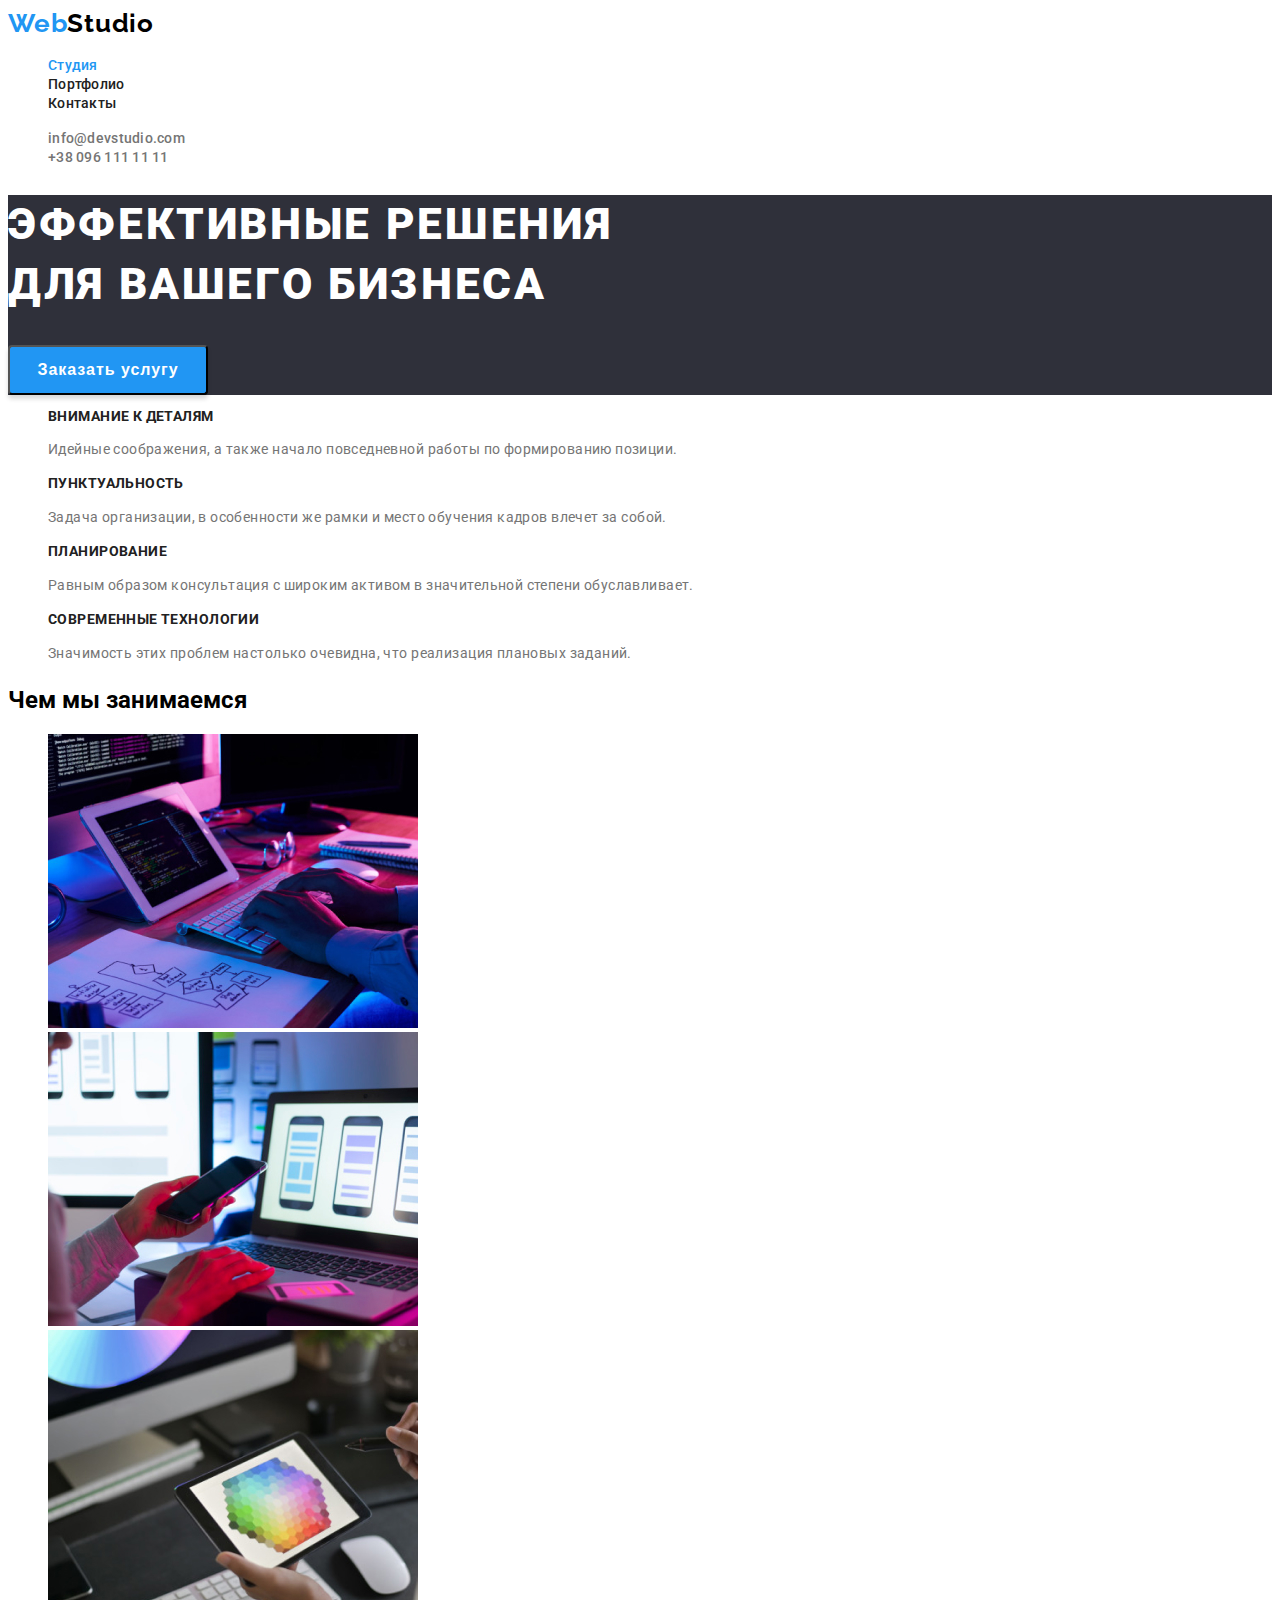
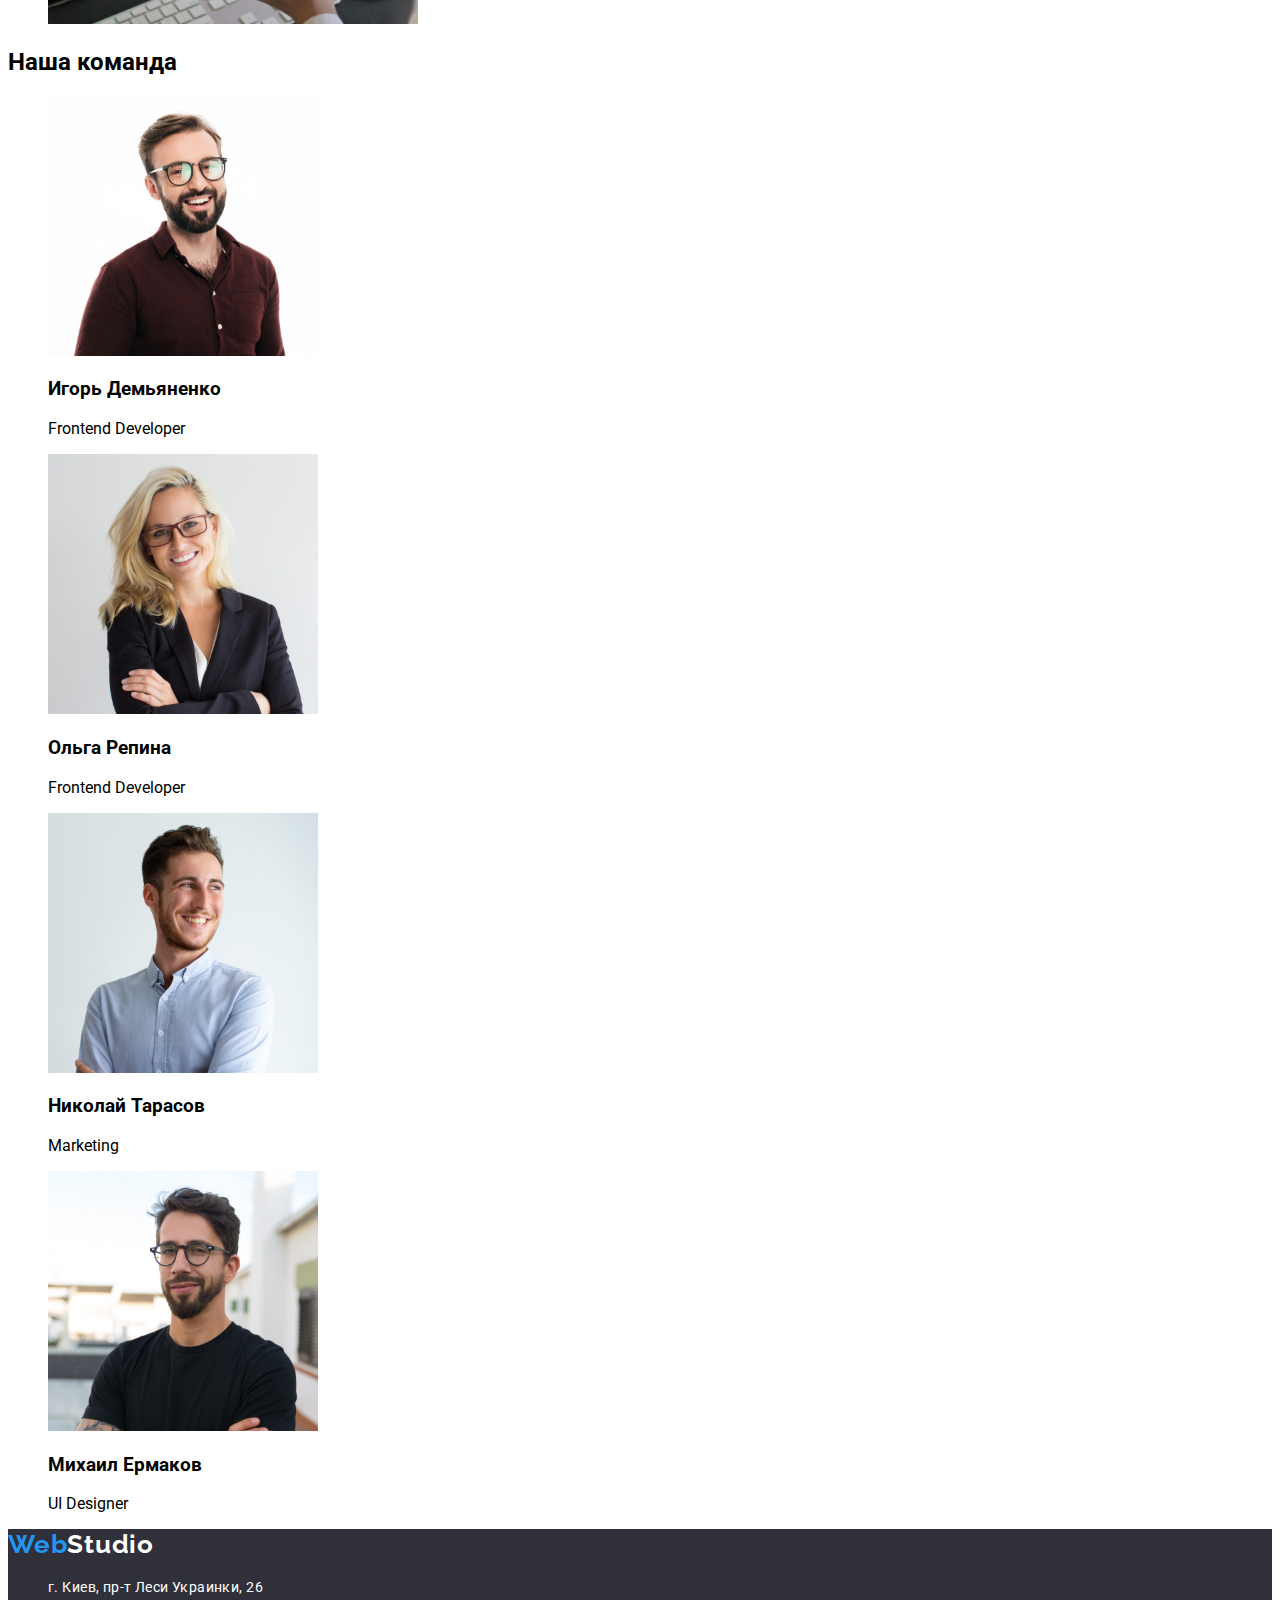
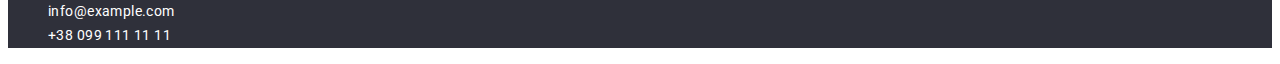
<file: index.html>
<!DOCTYPE html>
<html lang="ru">
  <head>
    <meta charset="UTF-8" />
    <meta http-equiv="X-UA-Compatible" content="IE=edge" />
    <meta name="viewport" content="width=device-width, initial-scale=1.0" />
    <link rel="preconnect" href="https://fonts.googleapis.com" />
    <link rel="preconnect" href="https://fonts.gstatic.com" crossorigin />
    <link rel="preconnect" href="https://fonts.googleapis.com" />
    <link rel="preconnect" href="https://fonts.gstatic.com" crossorigin />
    <link
      href="https://fonts.googleapis.com/css2?family=Raleway:wght@700&family=Roboto:wght@400;500;700;900&display=swap"
      rel="stylesheet"
    />
    <link rel="stylesheet" href="./css/styles.css" />
    <title>Студия</title>
  </head>
  <body>
    <header>
      <nav class="nav">
        <a href="" class="logo link">Web<span class="logo-black">Studio</span></a>

        <ul class="list nav-list">
          <li><a class="accent" href="#">Студия</a></li>
          <li><a href="./portfolio.html">Портфолио</a></li>
          <li><a href="#">Контакты</a></li>
        </ul>
      </nav>

      <ul class="list">
        <li><a class="header-mail link" href="mailto:info@devstudio.com">info@devstudio.com</a></li>
        <li><a class="header-tel link" href="tel:+380961111111">+38 096 111 11 11</a></li>
      </ul>
    </header>

    <main>
      <!-- 1 -->
      <section class="hero">
        <h1 class="hero-main">
          эффективные решения<br />
          для вашего бизнеса
        </h1>
        <button class="hero-button" type="button">Заказать услугу</button>
      </section>
      <!-- 2 -->
      <section class="menu-list">
        <h2 hidden>Особенности</h2>
        <ul class="list">
          <li>
            <h3 class="section-title">Внимание к деталям</h3>
            <p>Идейные соображения, а также начало повседневной работы по формированию позиции.</p>
          </li>
          <li>
            <h3 class="section-title">Пунктуальность</h3>
            <p>
              Задача организации, в особенности же рамки и место обучения кадров влечет за собой.
            </p>
          </li>
          <li>
            <h3 class="section-title">Планирование</h3>
            <p>
              Равным образом консультация с широким активом в значительной степени обуславливает.
            </p>
          </li>
          <li>
            <h3 class="section-title">Современные технологии</h3>
            <p>Значимость этих проблем настолько очевидна, что реализация плановых заданий.</p>
          </li>
        </ul>
      </section>
      <!-- 3 -->
      <section class="">
        <h2>Чем мы занимаемся</h2>
        <ul class="list">
          <li><img src="./images/img_1.jpg" alt="Набирает текст" width="370" /></li>
          <li><img src="./images/img_2.jpg" alt="Смотрит в телефон" width="370" /></li>
          <li><img src="./images/img_3.jpg" alt="Держит планшет" width="370" /></li>
        </ul>
      </section>
      <!-- 4 -->
      <section class="">
        <h2>Наша команда</h2>
        <ul class="list">
          <li>
            <img src="./images/img_4.jpg" alt="Игорь Демьяненко" width="270" />

            <h3>Игорь Демьяненко</h3>
            <p lang="en">Frontend Developer</p>
          </li>
          <li>
            <img src="./images/img_5.jpg" alt="Ольга Репина" width="270" />

            <h3>Ольга Репина</h3>
            <p lang="en">Frontend Developer</p>
          </li>
          <li>
            <img src="./images/img_6.jpg" alt="Николай Тарасов" width="270" />

            <h3>Николай Тарасов</h3>
            <p lang="en">Marketing</p>
          </li>
          <li>
            <img src="./images/img_7.jpg" alt="Михаил Ермаков" width="270" />

            <h3>Михаил Ермаков</h3>
            <p lang="en">UI Designer</p>
          </li>
        </ul>
      </section>
    </main>

    <footer class="footer">
      <a href="" class="logo link">Web<span class="white">Studio</span></a>
      <address>
        <ul class="footer-list list">
          <li><a class="link" href="">г. Киев, пр-т Леси Украинки, 26</a></li>
          <li><a class="link" href="mailto:info@devstudio.com">info@example.com</a></li>
          <li><a class="link" href="tel:+380961111111">+38 099 111 11 11</a></li>
        </ul>
      </address>
    </footer>
  </body>
</html>
</file>
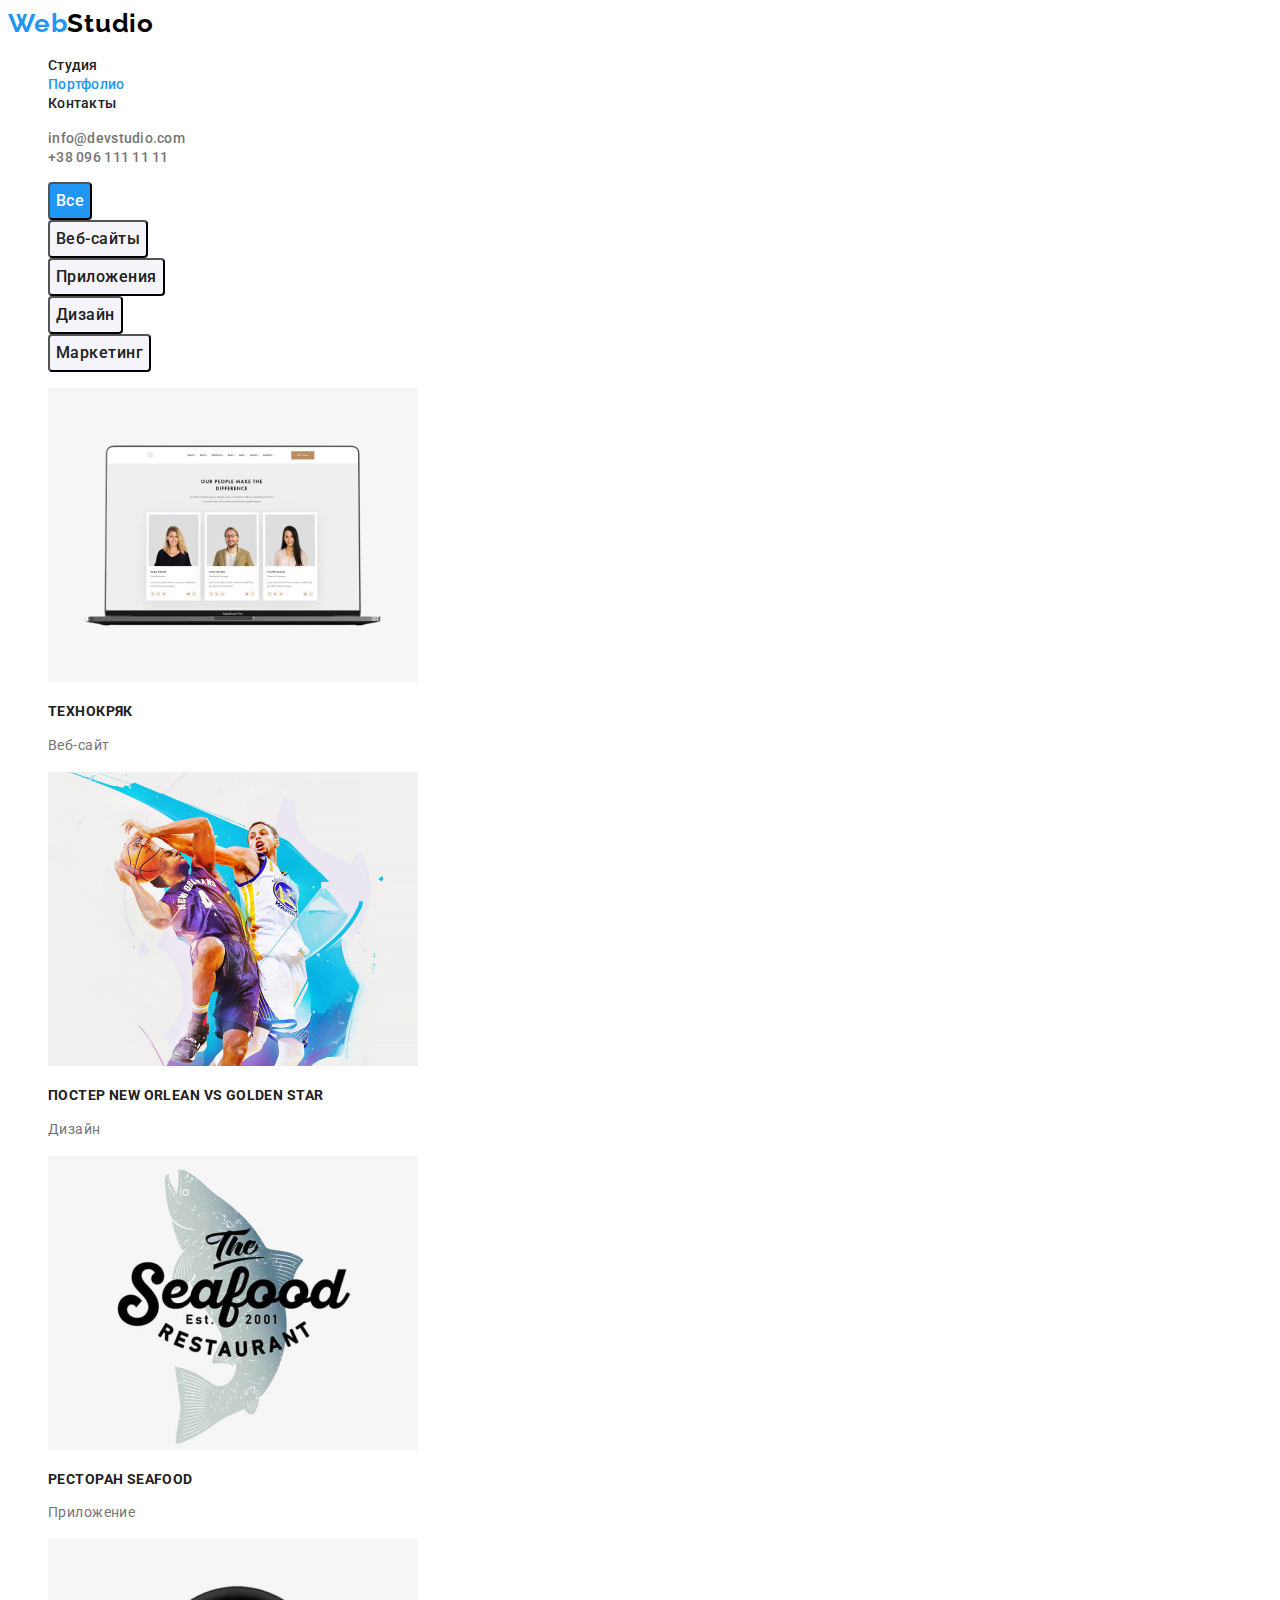
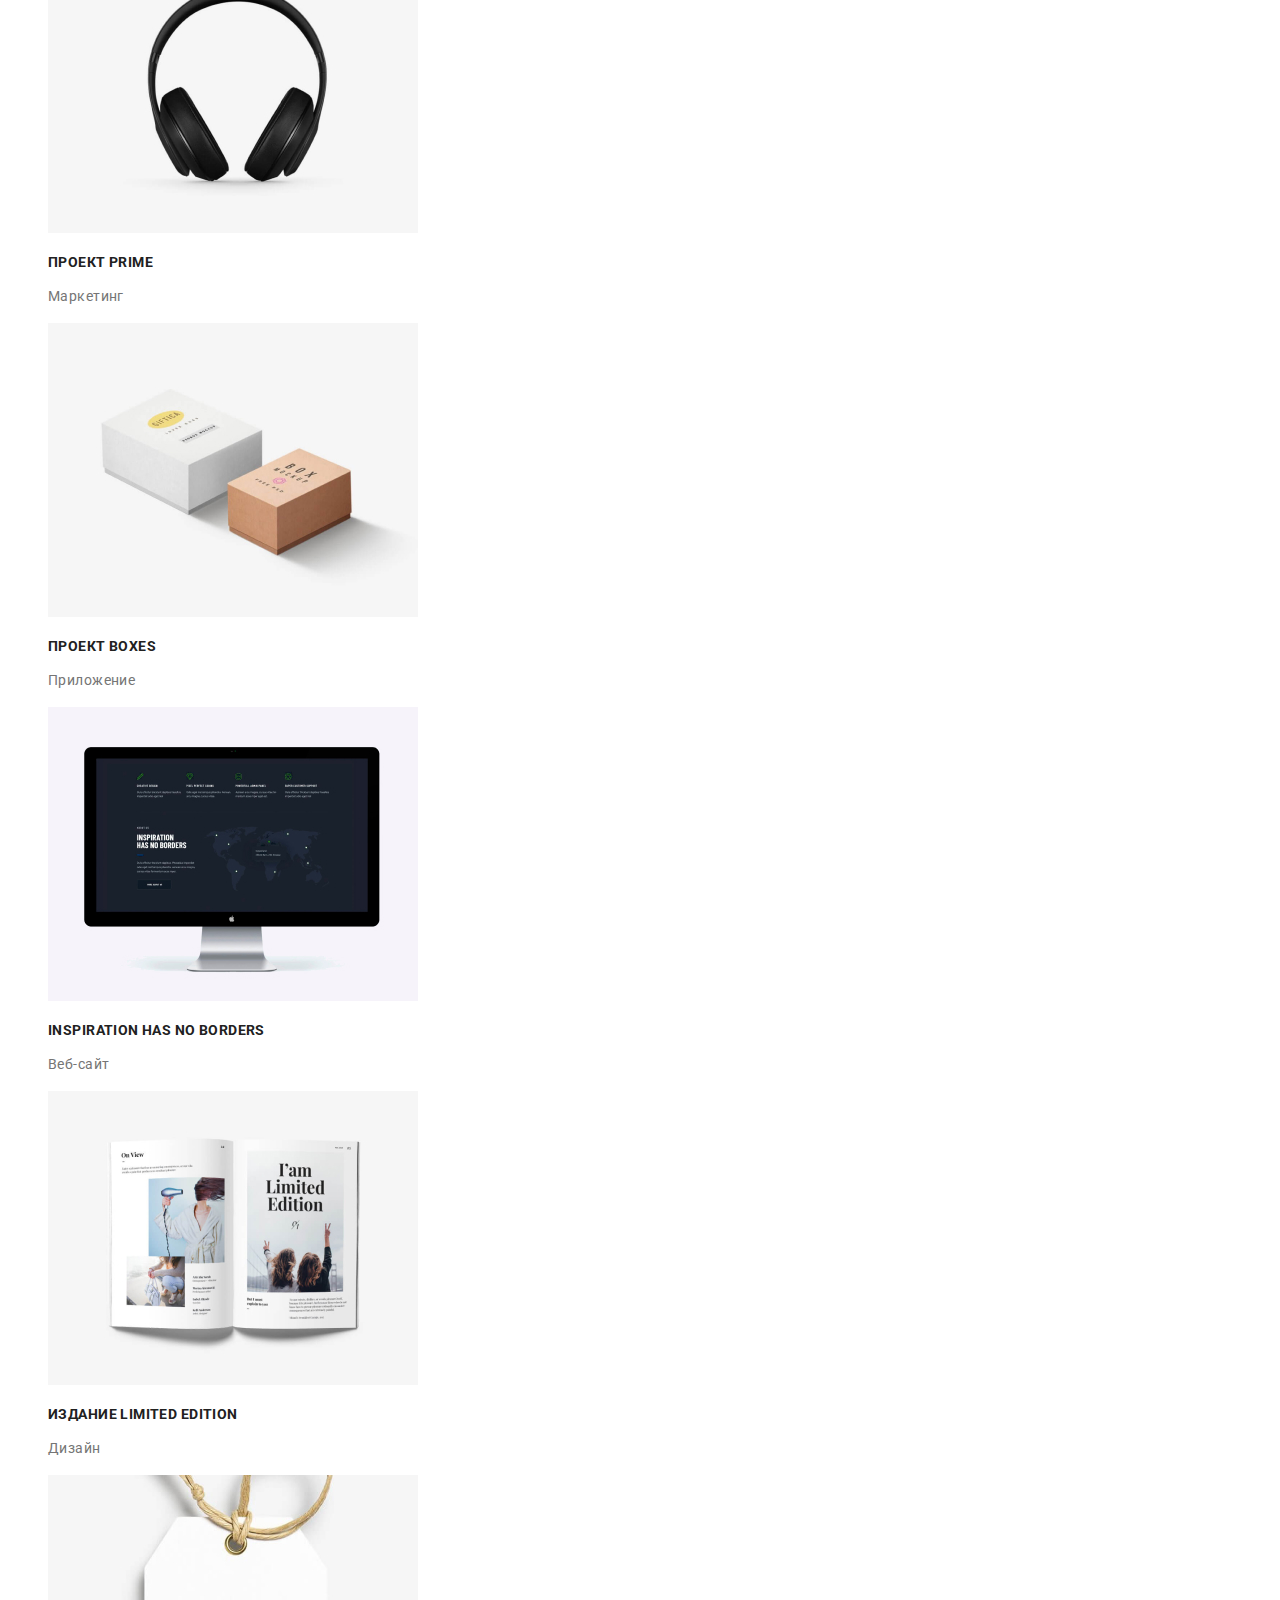
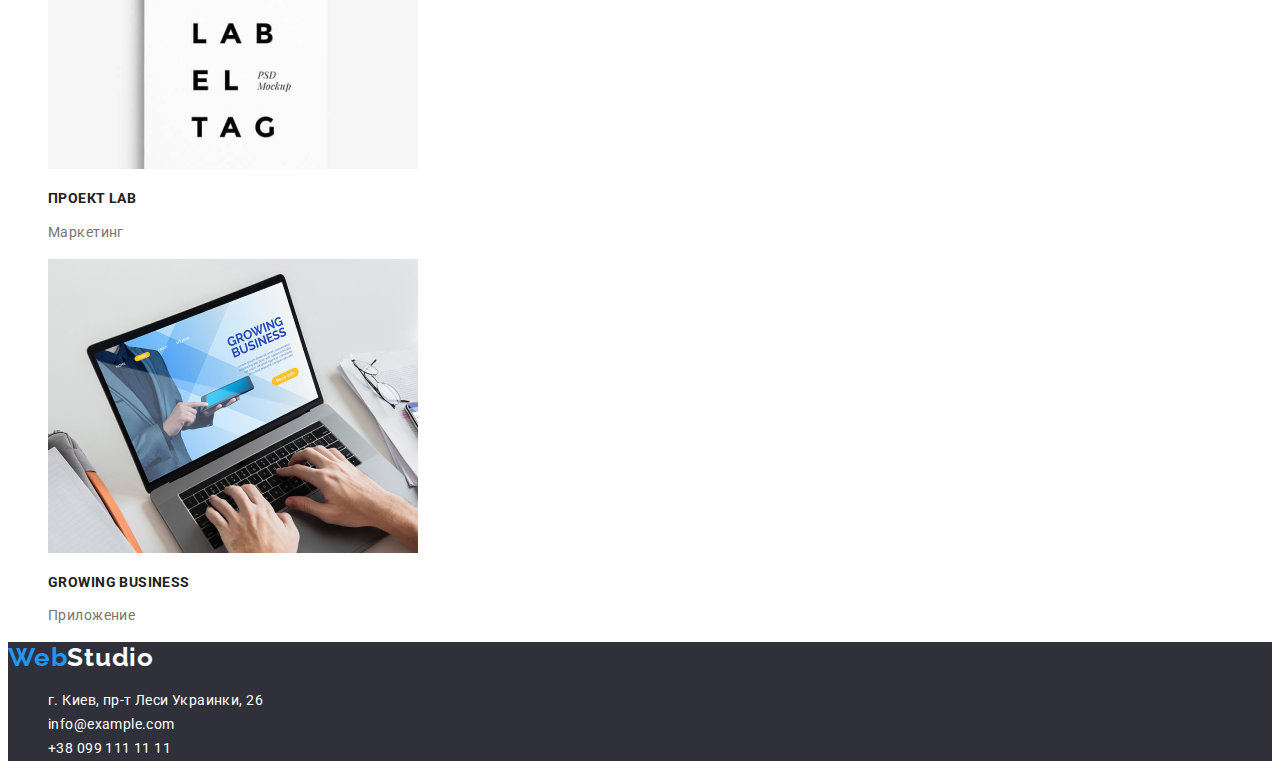
<file: portfolio.html>
<!DOCTYPE html>
<html lang="ru">
  <head>
    <meta charset="UTF-8" />
    <meta http-equiv="X-UA-Compatible" content="IE=edge" />
    <meta name="viewport" content="width=device-width, initial-scale=1.0" />
    <link rel="preconnect" href="https://fonts.googleapis.com" />
    <link rel="preconnect" href="https://fonts.gstatic.com" crossorigin />
    <link
      href="https://fonts.googleapis.com/css2?family=Raleway:wght@700&family=Roboto:wght@400;500;700;900&display=swap"
      rel="stylesheet"
    />
    <link rel="stylesheet" href="./css/styles.css" />
    <title>Портфолио</title>
  </head>
  <body>
    <header>
      <nav class="nav">
        <a href="" class="logo link">Web<span class="logo-black">Studio</span></a>

        <ul class="list nav-list">
          <li><a href="./index.html">Студия</a></li>
          <li><a class="accent" href="#">Портфолио</a></li>
          <li><a href="#">Контакты</a></li>
        </ul>
      </nav>

      <ul class="list">
        <li><a class="header-mail link" href="mailto:info@devstudio.com">info@devstudio.com</a></li>
        <li><a class="header-tel link" href="tel:+380961111111">+38 096 111 11 11</a></li>
      </ul>
    </header>

    <main>
      <section class="">
        <h2 hidden>Портфолио</h2>
        <ul class="button-list list">
          <li>
            <button class="button button-accent" type="button">Все</button>
          </li>
          <li>
            <button class="button" type="button">Веб-сайты</button>
          </li>
          <li>
            <button class="button" type="button">Приложения</button>
          </li>
          <li>
            <button class="button" type="button">Дизайн</button>
          </li>
          <li>
            <button class="button" type="button">Маркетинг</button>
          </li>
        </ul>
      </section>

      <section class="menu-list">
        <ul class="list">
          <li>
            <img src="./images/portfolio_1.jpg" alt="Ноутбук" width="370" />
            <h3 class="section-title">Технокряк</h3>
            <p>Веб-сайт</p>
          </li>

          <li>
            <img src="./images/portfolio_2.jpg" alt="Баскетбол" width="370" />
            <h3 class="section-title">Постер New Orlean vs Golden Star</h3>
            <p>Дизайн</p>
          </li>

          <li>
            <img src="./images/portfolio_3.jpg" alt="Логотип ресторана" width="370" />
            <h3 class="section-title">Ресторан Seafood</h3>
            <p>Приложение</p>
          </li>

          <li>
            <img src="./images/portfolio_4.jpg" alt="Наушники" width="370" />
            <h3 class="section-title">Проект Prime</h3>
            <p>Маркетинг</p>
          </li>

          <li>
            <img src="./images/portfolio_5.jpg" alt="Две коробочки" width="370" />
            <h3 class="section-title">Проект Boxes</h3>
            <p>Приложение</p>
          </li>

          <li>
            <img src="./images/portfolio_6.jpg" alt="Монитор" width="370" />
            <h3 class="section-title" lang="en">Inspiration has no Borders</h3>
            <p>Веб-сайт</p>
          </li>

          <li>
            <img src="./images/portfolio_7.jpg" alt="Журнал" width="370" />
            <h3 class="section-title">Издание Limited Edition</h3>
            <p>Дизайн</p>
          </li>

          <li>
            <img src="./images/portfolio_8.jpg" alt="Бирка" width="370" />
            <h3 class="section-title">Проект LAB</h3>
            <p>Маркетинг</p>
          </li>

          <li>
            <img src="./images/portfolio_9.jpg" alt="Работает за ноутбуком" width="370" />
            <h3 class="section-title" lang="en">Growing Business</h3>
            <p>Приложение</p>
          </li>
        </ul>
      </section>
    </main>

    <footer class="footer">
      <a class="logo link" href="">Web<span class="white">Studio</span></a>
      <address>
        <ul class="footer-list list">
          <li><a class="link" href="">г. Киев, пр-т Леси Украинки, 26</a></li>
          <li><a class="link" href="mailto:info@devstudio.com">info@example.com</a></li>
          <li><a class="link" href="tel:+380961111111">+38 099 111 11 11</a></li>
        </ul>
      </address>
    </footer>
  </body>
</html>
</file>
<file: css/styles.css>
:root{
    --accent-color:#2196F3;
}
body{
    font-family: 'Roboto', Arial, Helvetica, 
    sans-serif;
}
.list {
    list-style: none;
}
.accent{
    color: var(--accent-color);
}
                                  /* header */
.logo{
    text-decoration: none;
    font-family: 'Raleway', Arial, Helvetica,
    sans-serif;
    font-weight: 700;
    font-size: 26px;
    line-height: 1.19;
    letter-spacing: 0.03em;
    color: var(--accent-color);
}

.logo-black{
    color: #000;
}

 a{
    text-decoration: none;
    font-weight: 500;
    font-size: 14px;
    line-height: 1.16;
    letter-spacing: 0.02em;
    color: #212121;
}

.nav-list a:hover,
.nav-list a:focus{
    color: var(--accent-color);
}
.header-tel {
    text-decoration: none;
    font-weight: 500;
    font-size: 14px;
    line-height: 1.14;
    letter-spacing: 0.02em;
    color: #757575;
}
.header-mail {
    text-decoration: none;
    font-weight: 500;
    font-size: 14px;
    line-height: 1.14;
    letter-spacing: 0.02em;
    color: #757575;
}
.header-tel:hover,
.header-tel:focus{
    color: var(--accent-color);
}
.header-mail:hover,
.header-mail:focus {
    color: var(--accent-color);
}       
                                     /* 1 */

.hero{
    background-color: #2F303A;
}
.hero-main{
    font-weight: 900;
    font-size: 44px;
    line-height: 1.36;
    letter-spacing: 0.06em;
    text-transform: uppercase;
    color: #FFFFFF;
}

 .hero-button{
    width: 200px;
    height: 50px;
    border-radius: 4px;
    background-color: var(--accent-color);
    box-shadow: 0px 4px 4px rgba(0, 0, 0, 0.15);
    font-weight: 700;
    font-size: 16px;
    letter-spacing: 0.06em;
    color: #FFFFFF; 
    cursor: pointer;
 }
                                    /* 2 */
.section-title{
    font-weight: 700;
    font-size: 14px;
    line-height: 1.14;
    letter-spacing: 0.03em;
    text-transform: uppercase;
    color: #212121;
}

.menu-list{
    font-weight: 400;
    font-size: 14px;
    line-height: 1.71;
    letter-spacing: 0.03em;
    color: #757575;
}


                                /* footer */
.footer{
    background: #2F303A;
}
.white{
    color: #fff;
}
.footer-list a{
    text-decoration: none;
    font-style: normal;
    font-weight: 400;
    font-size: 14px;
    line-height: 1.71; 
    letter-spacing: 0.03em;
    color: #fff;
}

                               /* portfolio */
.button{
    font-family: 'Roboto', Arial, Helvetica, 
    sans-serif;
    font-weight: 500;
    font-size: 16px;
    line-height: 1.63;
    text-align: center;
    letter-spacing: 0.03em;
    color: #212121;
    background-color: #F5F4FA;
    border-radius: 4px;
    height: 38px;
    width: auto;
}
.button-accent{
    background-color: var(--accent-color);
    color: #fff;
}
.button:hover,
.button:focus {
    background-color: var(--accent-color);
    color: #fff;
    cursor: pointer;
}
</file>
